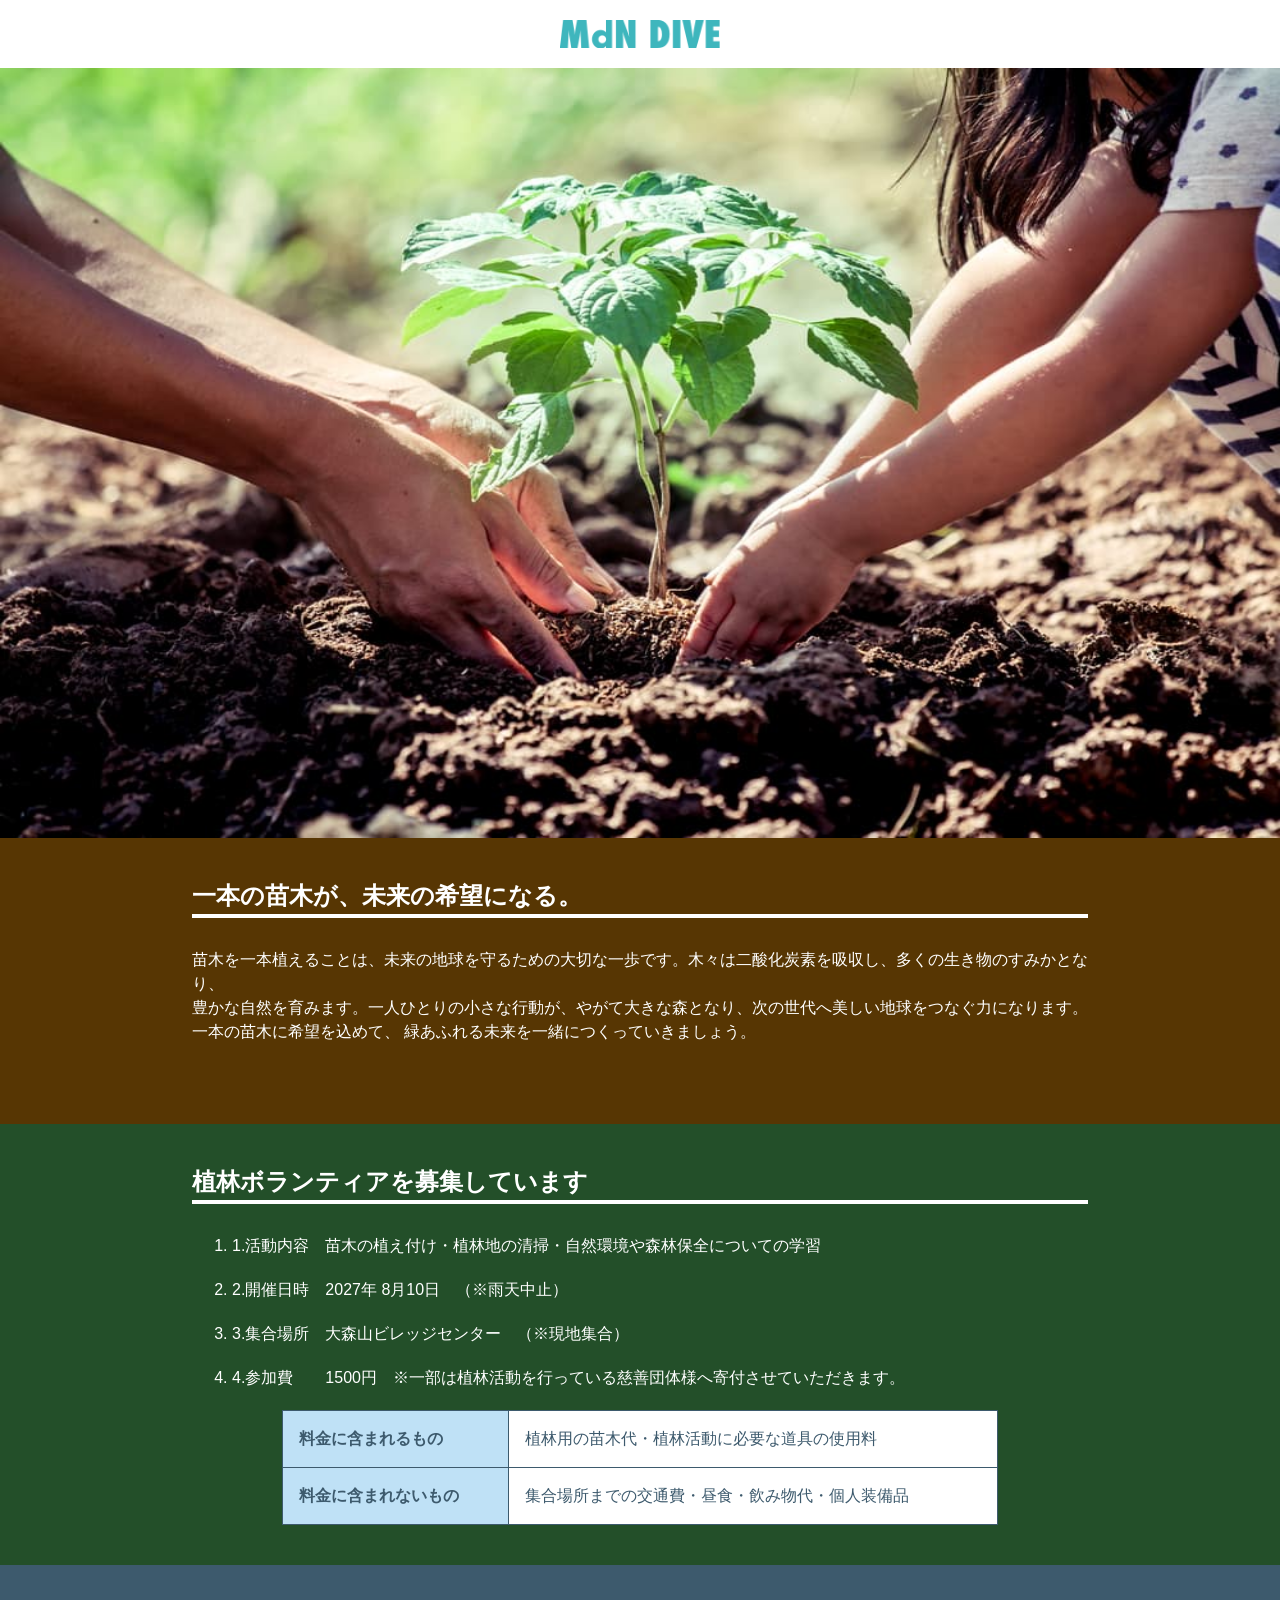
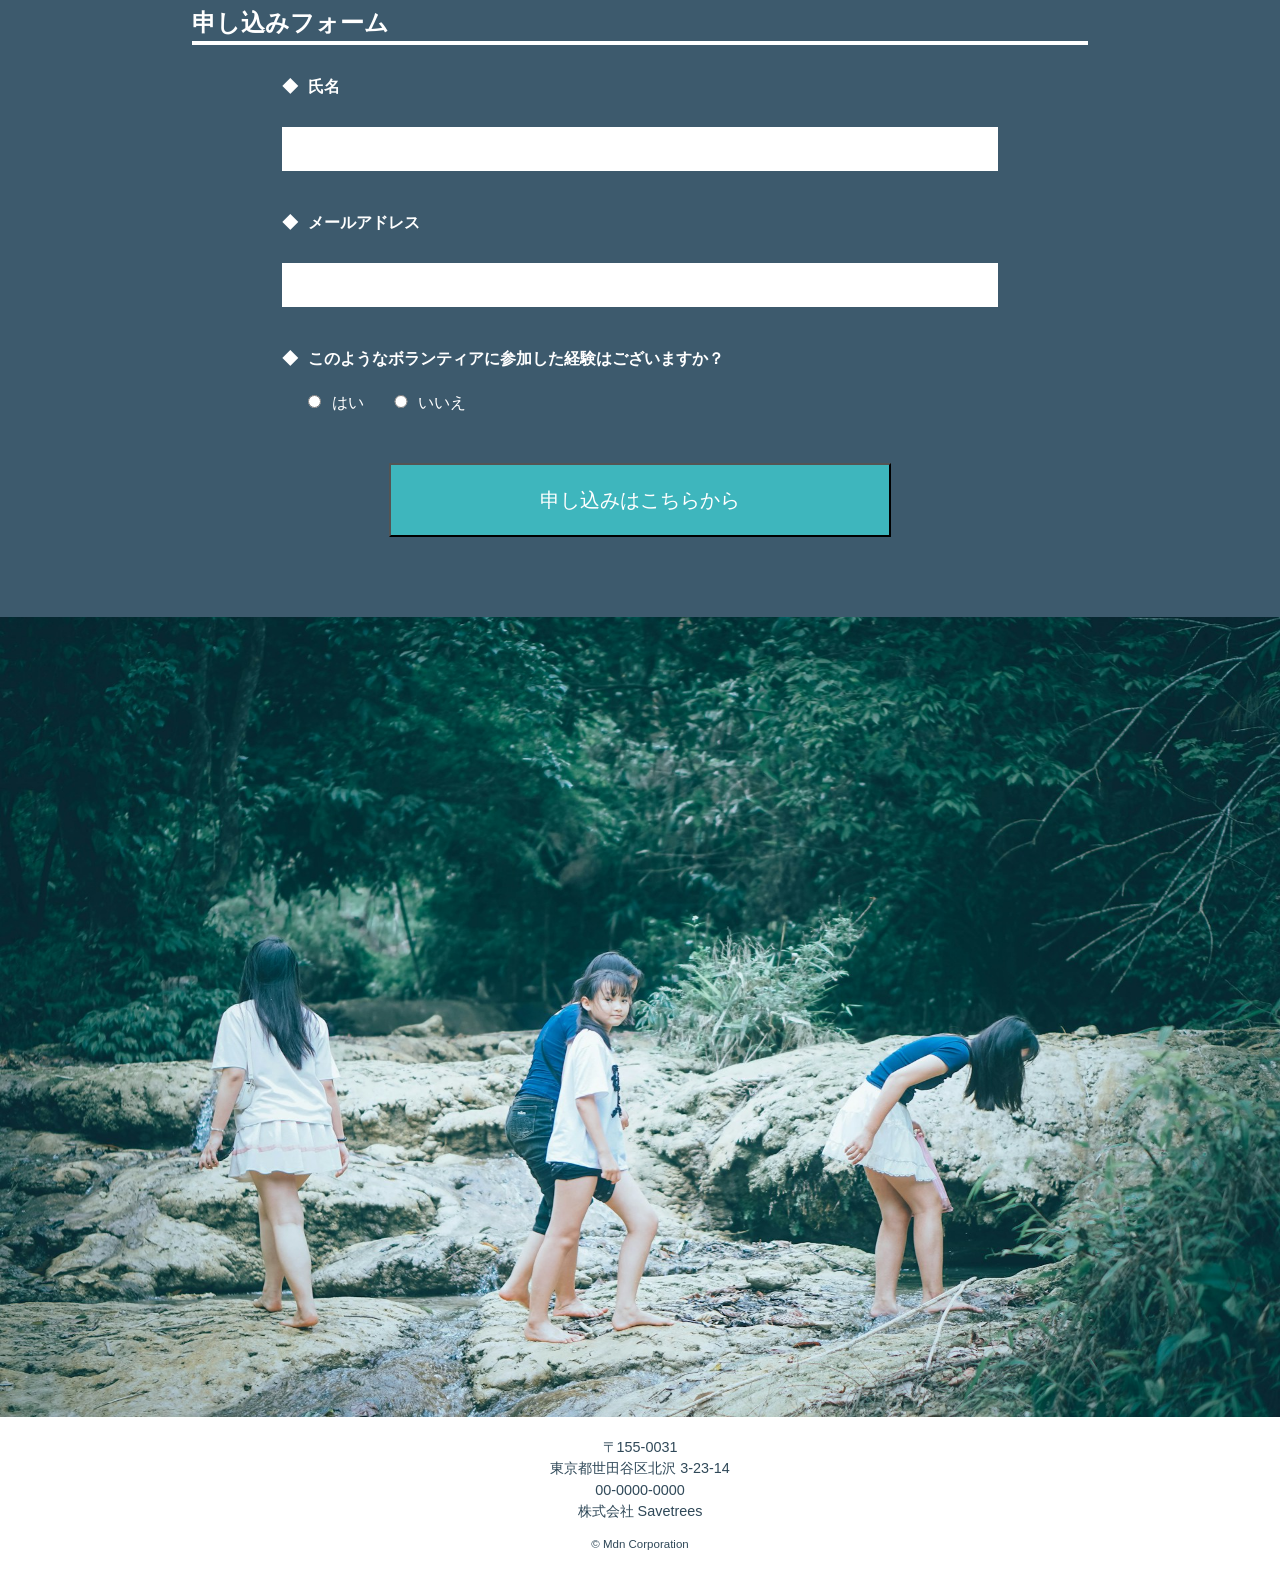
<file: dive(custom)/index.html>
<!DOCTYPE html>
<html lang="ja">
<head>
    <meta charset="UTF-8">
    <title>最短5日でダイバーデビュー! - Mdn DIVE</title>
    <meta name="description" content="Mdn DIVEは千代田区にあるマンツーマンダイビングスクールです。5/31まではWeb限定キャンペーンを実施中!">
    <!-- CSS -->
    <link rel="stylesheet" href="css/reset.css">
    <link rel="stylesheet" href="css/style.css">
</head>

<body>
    <header>
        <h1>
            <img src="img/logo.png" alt="ロゴ:Mdn DIVE">
        </h1>
    </header>

    <main>
        <div class="mv-area">
            <img src="img/Tree-planting.jpg" alt="この夏最後のキャンペーン！最短5日でダイバーデビュー！
">

        </div> <!--/.mv-area-->

        <section>
           <div class="section-inner">
           <h2>一本の苗木が、未来の希望になる。</h2>
           <p>苗木を一本植えることは、未来の地球を守るための大切な一歩です。木々は二酸化炭素を吸収し、多くの生き物のすみかとなり、<br>豊かな自然を育みます。一人ひとりの小さな行動が、やがて大きな森となり、次の世代へ美しい地球をつなぐ力になります。<br>一本の苗木に希望を込めて、
           緑あふれる未来を一緒につくっていきましょう。</p>
        </section>
        
        <section>
            <div class="section-inner">
           <h2>植林ボランティアを募集しています</h2> 
           <ol>
            <li>1.活動内容　苗木の植え付け・植林地の清掃・自然環境や森林保全についての学習</li>
            <li>2.開催日時　2027年 8月10日　（※雨天中止）</li>
            <li>3.集合場所　大森山ビレッジセンター　（※現地集合）</li>
            <li>4.参加費　　1500円　※一部は植林活動を行っている慈善団体様へ寄付させていただきます。</li>
           </ol>

           <table>
            <tr>
                <th>料金に含まれるもの</th>
                <td>植林用の苗木代・植林活動に必要な道具の使用料</td>
            </tr>

            <tr>
                <th>料金に含まれないもの</th>
                <td>集合場所までの交通費・昼食・飲み物代・個人装備品</td>
            </tr>
           </table>

           </div> <!-- /.section-inner -->
        </section>
        <section>
            <div class="section-inner">
           <h2>申し込みフォーム</h2> 
           <form action="program.php" method="post">
            <dl>
                <dt><label for="user-name">氏名</label></dt>
                <dd><input type="text" id="user-name" name="user-name"></dd>

                <dt><label for="user-email">メールアドレス</label></dt>
                <dd><input type="text" id="user-email" name="user-email"></dd>
 
                <dt>このようなボランティアに参加した経験はございますか？</dt>
                <dd>
                <input type="radio" id="swim-yes" name="swim" value="はい">
                <label for="swim-yes">はい</label>
            
                <input type="radio" id="swim-no" name="swim" value="いいえ">
                <label for="swim-no">いいえ</label></dd>
            </dl>

            <div class="form-submit">
                <button type="submit" id="submit" name="submit">申し込みはこちらから</button>
            </div><!-- /.form-submit-->
           </form>
           </div> <!-- /.section-inner -->
        </section>

        <div class="form-img-area">
            <img src="img/conikal-aoD3DWYmvG4-unsplash.jpg" alt="写真:サンゴ礁と熱帯魚">
        </div  ><!--/.form-img-area-->
    </main>

    <footer>
        <address>
            〒155-0031 <br>
           東京都世田谷区北沢 3-23-14 <br>
            00-0000-0000 <br>
            株式会社 Savetrees <br>
        </address>
        <small>&copy; Mdn Corporation</small>
    </footer>
</body>
</html>
</file>
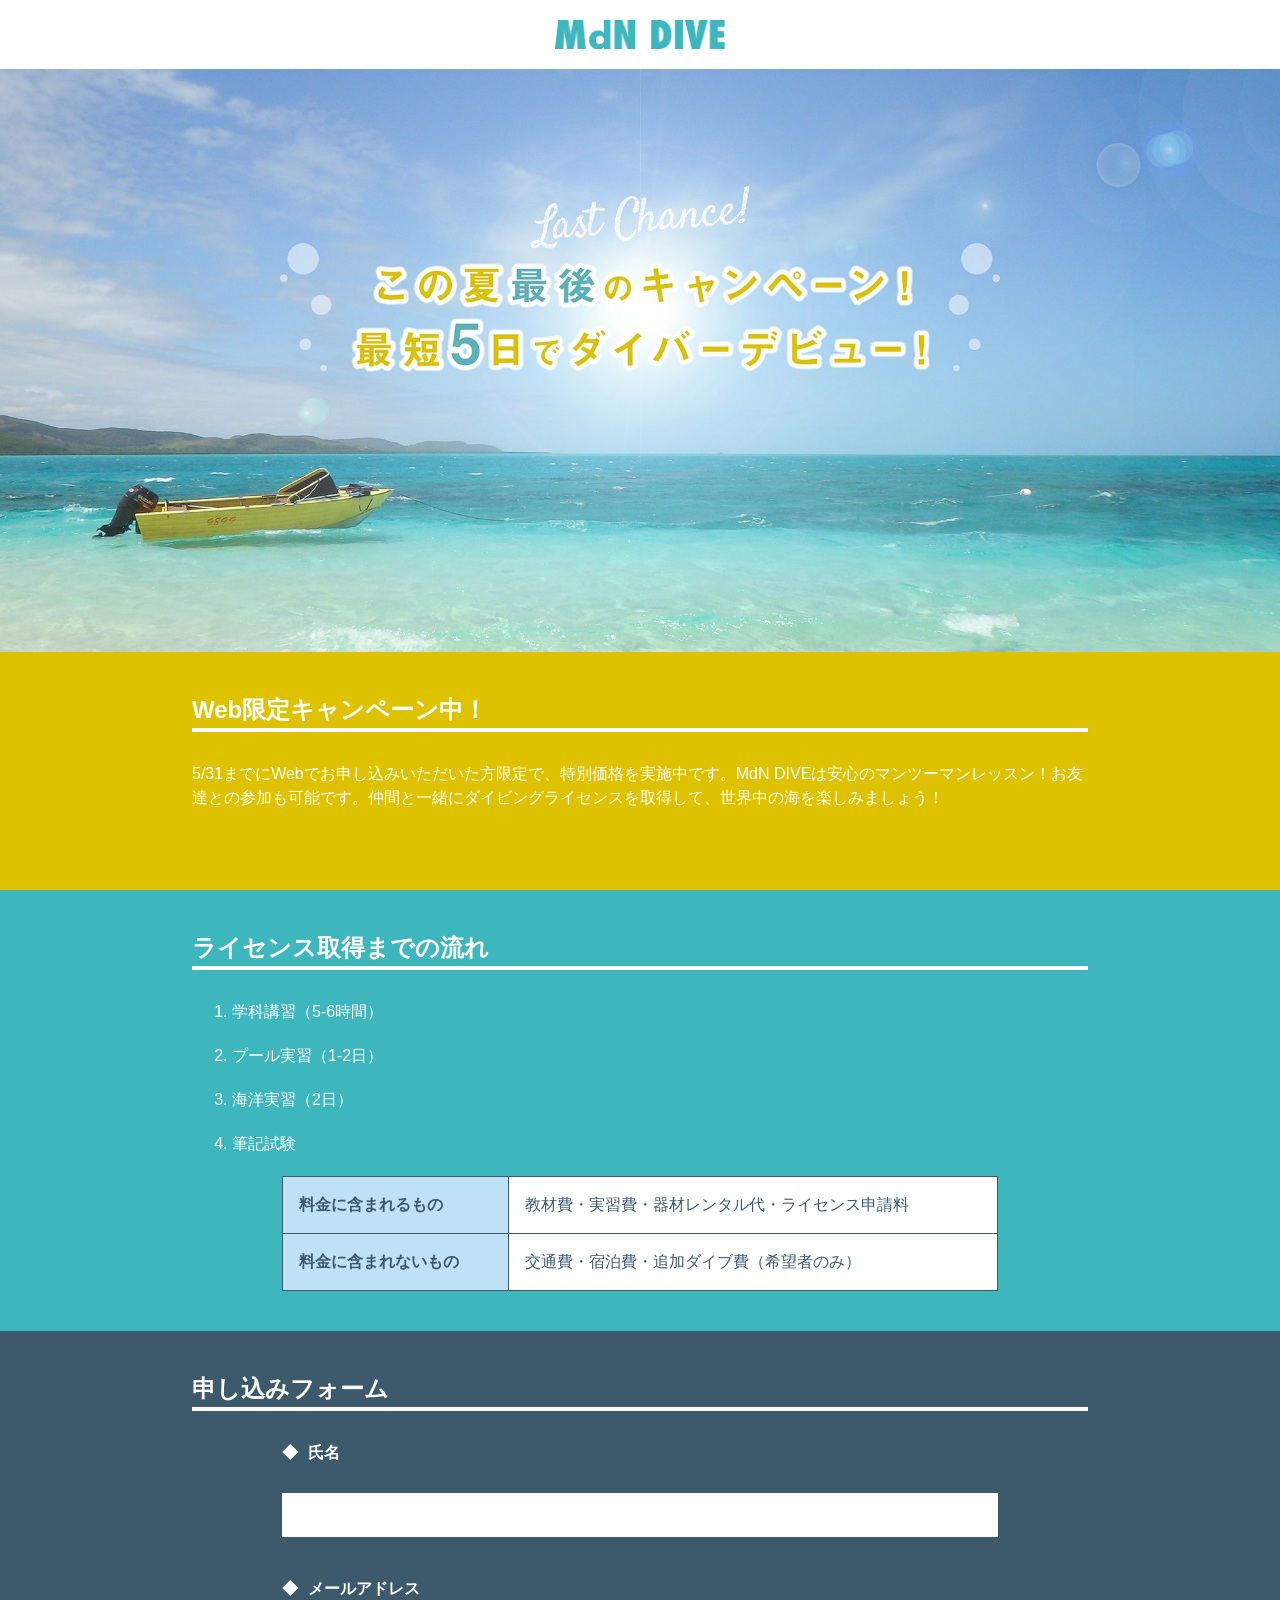
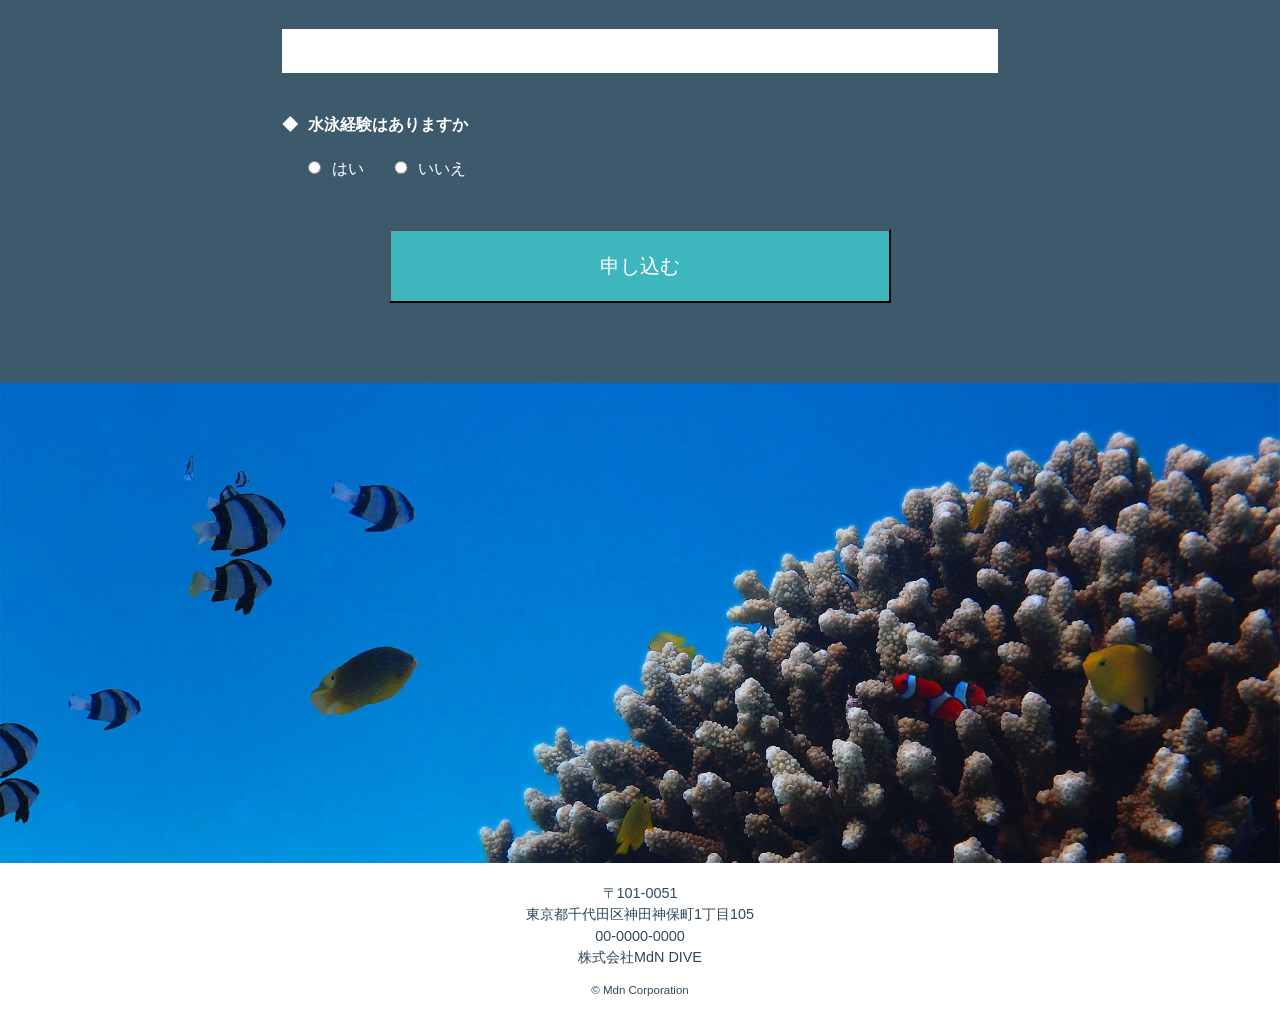
<file: dive/index.html>
<!DOCTYPE html>
<html lang="ja">
<head>
    <meta charset="UTF-8">
    <title>最短5日でダイバーデビュー! - Mdn DIVE</title>
    <meta name="description" content="Mdn DIVEは千代田区にあるマンツーマンダイビングスクールです。5/31まではWeb限定キャンペーンを実施中!">
    <!-- CSS -->
    <link rel="stylesheet" href="css/reset.css">
    <link rel="stylesheet" href="css/style.css">
</head>

<body>
    <header>
        <h1>
            <img src="img/logo.png" alt="ロゴ:Mdn DIVE">
        </h1>
    </header>

    <main>
        <div class="mv-area">
            <img src="img/photo_01.jpg" alt="この夏最後のキャンペーン！最短5日でダイバーデビュー！
">

        </div> <!--/.mv-area-->

        <section>
           <div class="section-inner">
           <h2>Web限定キャンペーン中！</h2>
           <p>5/31までにWebでお申し込みいただいた方限定で、特別価格を実施中です。MdN DIVEは安心のマンツーマンレッスン！お友達との参加も可能です。仲間と一緒にダイビングライセンスを取得して、世界中の海を楽しみましょう！</p> 
           </div> <!-- /.section-inner -->
        </section>
        
        <section>
            <div class="section-inner">
           <h2>ライセンス取得までの流れ</h2> 
           <ol>
            <li>学科講習（5-6時間）</li>
            <li>プール実習（1-2日）</li>
            <li>海洋実習（2日）</li>
            <li>筆記試験</li>
           </ol>

           <table>
            <tr>
                <th>料金に含まれるもの</th>
                <td>教材費・実習費・器材レンタル代・ライセンス申請料</td>
            </tr>

            <tr>
                <th>料金に含まれないもの</th>
                <td>交通費・宿泊費・追加ダイブ費（希望者のみ）</td>
            </tr>
           </table>

           </div> <!-- /.section-inner -->
        </section>
        <section>
            <div class="section-inner">
           <h2>申し込みフォーム</h2> 
           <form action="program.php" method="post">
            <dl>
                <dt><label for="user-name">氏名</label></dt>
                <dd><input type="text" id="user-name" name="user-name"></dd>

                <dt><label for="user-email">メールアドレス</label></dt>
                <dd><input type="text" id="user-email" name="user-email"></dd>
 
                <dt>水泳経験はありますか</dt>
                <dd>
                <input type="radio" id="swim-yes" name="swim" value="はい">
                <label for="swim-yes">はい</label>
            
                <input type="radio" id="swim-no" name="swim" value="いいえ">
                <label for="swim-no">いいえ</label></dd>
            </dl>

            <div class="form-submit">
                <button type="submit" id="submit" name="submit">申し込む</button>
            </div><!-- /.form-submit-->
           </form>
           </div> <!-- /.section-inner -->
        </section>

        <div class="form-img-area">
            <img src="img/photo_02.jpg" alt="写真:サンゴ礁と熱帯魚">
        </div  ><!--/.form-img-area-->
    </main>

    <footer>
        <address>
            〒101-0051 <br>
            東京都千代田区神田神保町1丁目105 <br>
            00-0000-0000 <br>
            株式会社MdN DIVE <br>
        </address>
        <small>&copy; Mdn Corporation</small>
    </footer>
</body>
</html>
</file>
<file: dive(custom)/css/style.css>
@charset "utf-8";

* {
    box-sizing: border-box;
}

body {
    font-family: "ヒラギノ角ゴ ProN", Meiryo, sans-serif;
    font-weight: 400;
    font-size: 16px;
    line-height: 1.5;
}


img {
    display: block;
}

/*-------------------------
/*	header / MV
-------------------------*/
.mv-area img {
    height: 770px;
    
}

header h1 {
    margin: 0;
    padding: 20px;
}

header img {
    width: 160px;
    margin: 0 auto;
}

.mv-area img {
    width: 100%;
}

/*-------------------------
/*	section共通
-------------------------*/
section {
    width: 100%;
    padding: 40px 0;
}

section:nth-of-type(1) {
    background: #573603;
}

section:nth-of-type(2) {
    background: #234f29;
}

section:nth-of-type(3) {
    background: #3d5a6d;
}

.section-inner {
    width: 70%;
    margin: 0 auto;
}

/* 見出し */
h2 {
    border-bottom: 4px solid #fff;
    margin-bottom: 30px;
    color: #fff;
}

/* 通常テキスト */
p {
    margin-bottom: 40px;
    color: #fff;
}

/* リスト */
ol li {
    margin-bottom: 20px;
    color: #fff;
}

/* テーブル */
table {
    width: 80%;
    margin: 0 auto;
    background: #fff;
    border-collapse: collapse;
    border-spacing: 0;
}

th,td {
    padding: 1em;
    border: 1px solid #3d5a6d;
    color: #3d5a6d;
}

th {
    background: #bfe1f6;
}


/*-------------------------
/*	フォーム
-------------------------*/
form {
    width: 80%;
    margin: 0 auto;
}

form dt {
    margin-bottom: 20px;
}

form dt,form label {
    color: #fff;
}

form dt::before {
    content: "◆";
    margin-right: 10px;
}

form dd {
    margin-bottom: 40px;
    margin-left: 0;
}

input {
    width: 100%;
    border: none;
    padding: .5em;
    font-size: 1.1em;
}

input[type="radio"] {
    width: 1em;
    margin-left: 24px;
    margin-right: 4px;
}

button[type="submit"] {
    background: #3eb6bd;
    margin: 40px auto;
    display: block;
    width: 70%;
    padding: 20px;
    color: #fff;
    font-size: 20px;
}

.form-img-area img {
    width: 100%;
    height: 800px;
}


/*-------------------------
/*	    フッターエリア
-------------------------*/
footer {
    padding: 20px;
    text-align: center;
    font-size: .9em;
}

address,small {
    margin-bottom: 10px;
    color: #2f4858;
}
</file>
<file: dive/css/style.css>
@charset "utf-8";

* {
    box-sizing: border-box;
}

body {
    font-family: "ヒラギノ角ゴ ProN", Meiryo, sans-serif;
    font-weight: 400;
    font-size: 16px;
    line-height: 1.5;
}


img {
    display: block;
}

/*-------------------------
/*	header / MV
-------------------------*/

header h1 {
    margin: 0;
    padding: 20px;
}

header img {
    width: 170px;
    margin: 0 auto;
}

.mv-area img {
    width: 100%;
}

/*-------------------------
/*	section共通
-------------------------*/
section {
    width: 100%;
    padding: 40px 0;
}

section:nth-of-type(1) {
    background: #dec200;
}

section:nth-of-type(2) {
    background: #3eb6bd;
}

section:nth-of-type(3) {
    background: #3d5a6d;
}

.section-inner {
    width: 70%;
    margin: 0 auto;
}

/* 見出し */
h2 {
    border-bottom: 4px solid #fff;
    margin-bottom: 30px;
    color: #fff;
}

/* 通常テキスト */
p {
    margin-bottom: 40px;
    color: #fff;
}

/* リスト */
ol li {
    margin-bottom: 20px;
    color: #fff;
}

/* テーブル */
table {
    width: 80%;
    margin: 0 auto;
    background: #fff;
    border-collapse: collapse;
    border-spacing: 0;
}

th,td {
    padding: 1em;
    border: 1px solid #3d5a6d;
    color: #3d5a6d;
}

th {
    background: #bfe1f6;
}


/*-------------------------
/*	フォーム
-------------------------*/
form {
    width: 80%;
    margin: 0 auto;
}

form dt {
    margin-bottom: 20px;
}

form dt,form label {
    color: #fff;
}

form dt::before {
    content: "◆";
    margin-right: 10px;
}

form dd {
    margin-bottom: 40px;
    margin-left: 0;
}

input {
    width: 100%;
    border: none;
    padding: .5em;
    font-size: 1.1em;
}

input[type="radio"] {
    width: 1em;
    margin-left: 24px;
    margin-right: 4px;
}

button[type="submit"] {
    background: #3eb6bd;
    margin: 40px auto;
    display: block;
    width: 70%;
    padding: 20px;
    color: #fff;
    font-size: 20px;
}

.form-img-area img {
    width: 100%;
}


/*-------------------------
/*	    フッターエリア
-------------------------*/
footer {
    padding: 20px;
    text-align: center;
    font-size: .9em;
}

address,small {
    margin-bottom: 10px;
    color: #2f4858;
}
</file>
